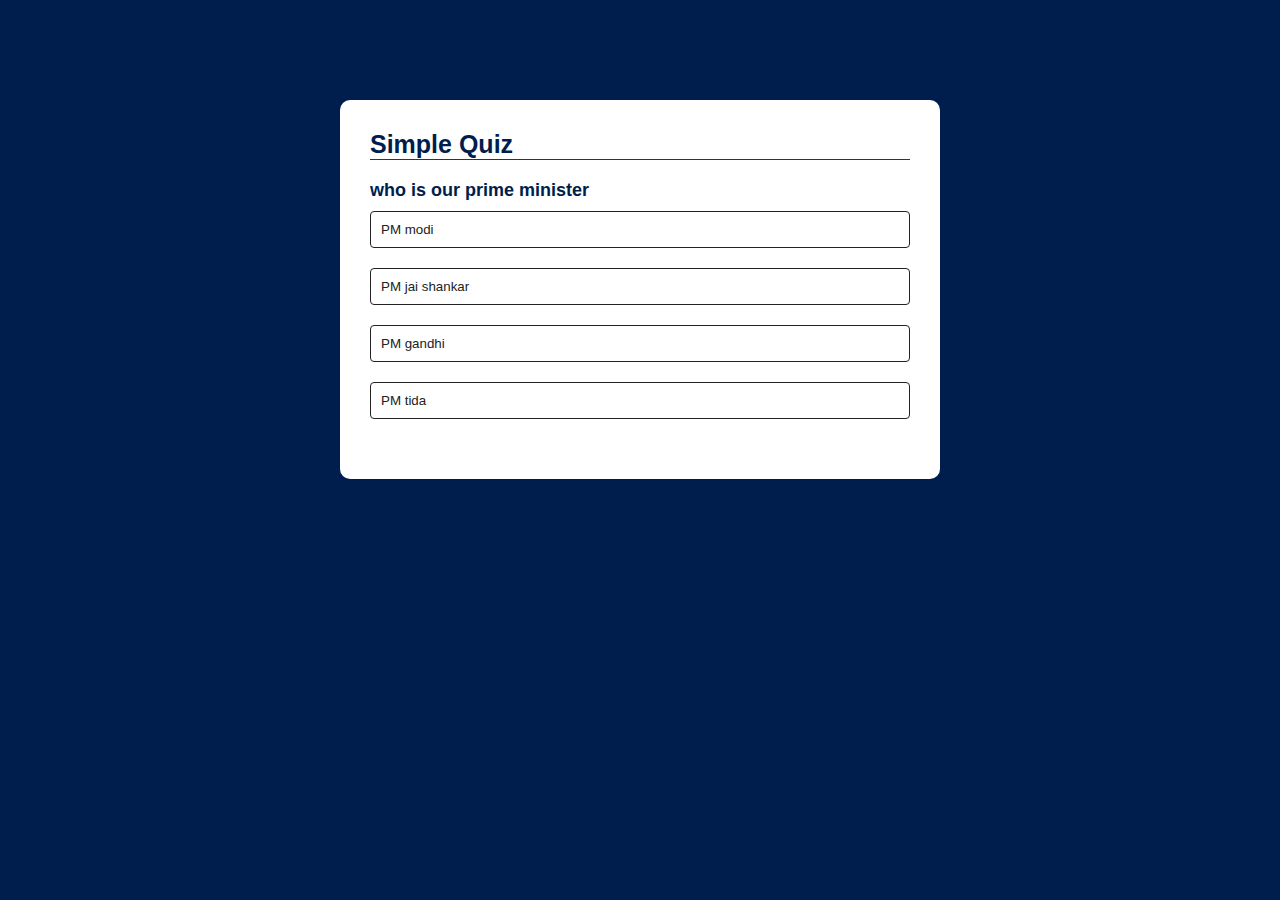
<file: quiz app/index.html>
<!DOCTYPE html>
<html lang="en">

<head>
    <meta charset="UTF-8">
    <meta name="viewport" content="width=device-width, initial-scale=1.0">
    <title>Quiz app</title>
    <link rel="stylesheet" href="style.css">
</head>

<body>
    <div class="app">
        <h1>Simple Quiz</h1>
        <div class="quiz">
            <h2 id="question">who is our prime minister</h2>
            <div id="answer-buttons"> 
                <button class="btn">PM modi</button>
                <button class="btn">PM jai shankar</button>
                <button class="btn">PM gandhi</button>
                <button class="btn">PM tida</button>
            </div>
            <button id="next-btn" onclick=nextQuestion()>Next</button>
        </div>
    </div>
    <!-- <script src="index.js"></script> -->
    <script src="sir.js"></script>   
</body>

</html>
</file>
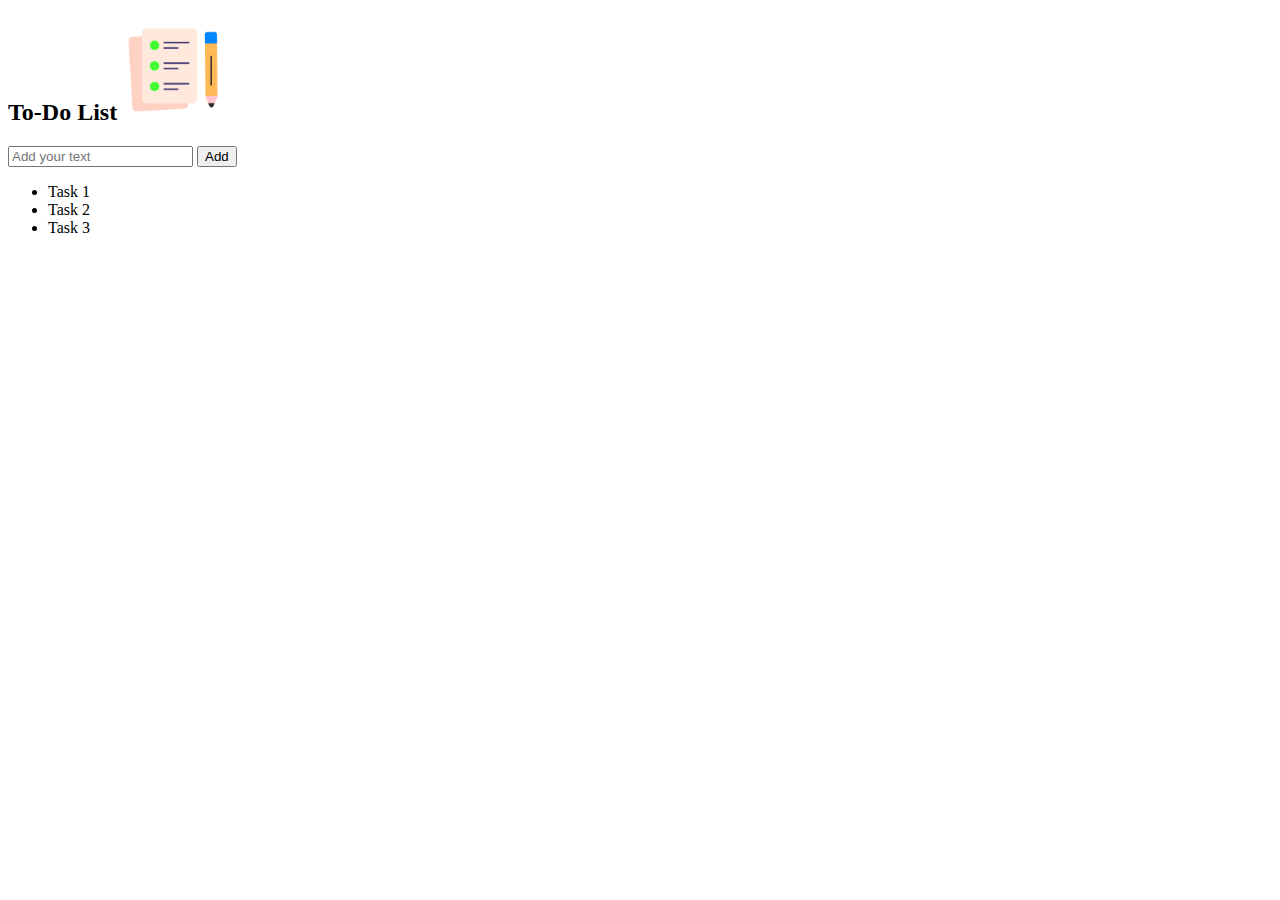
<file: TO-DO-LIST/index.html>
<!DOCTYPE html>
<html lang="en">

<head>
    <meta charset="UTF-8">
    <meta name="viewport" content="width=device-width, initial-scale=1.0">
    <title>TO-DO-LISTt</title>
    <style src="style.css"></style>
</head>

<body>
    <div class="container">
        <div class="todo-app">
            <h2>To-Do List <img src="images/icon.png"></h2>
            <div class="row">
                <input type="text" id="input-box" placeholder="Add your text">
                <button onclick=listAdded()>Add </button>
            </div>
            <ul id="list-container">
                <li class="checked">Task 1</li>
                <li>Task 2</li>
                <li>Task 3</li>
            </ul>
        </div>
    </div>
    <script src="index.js"></script>
</body>

</html>
</file>
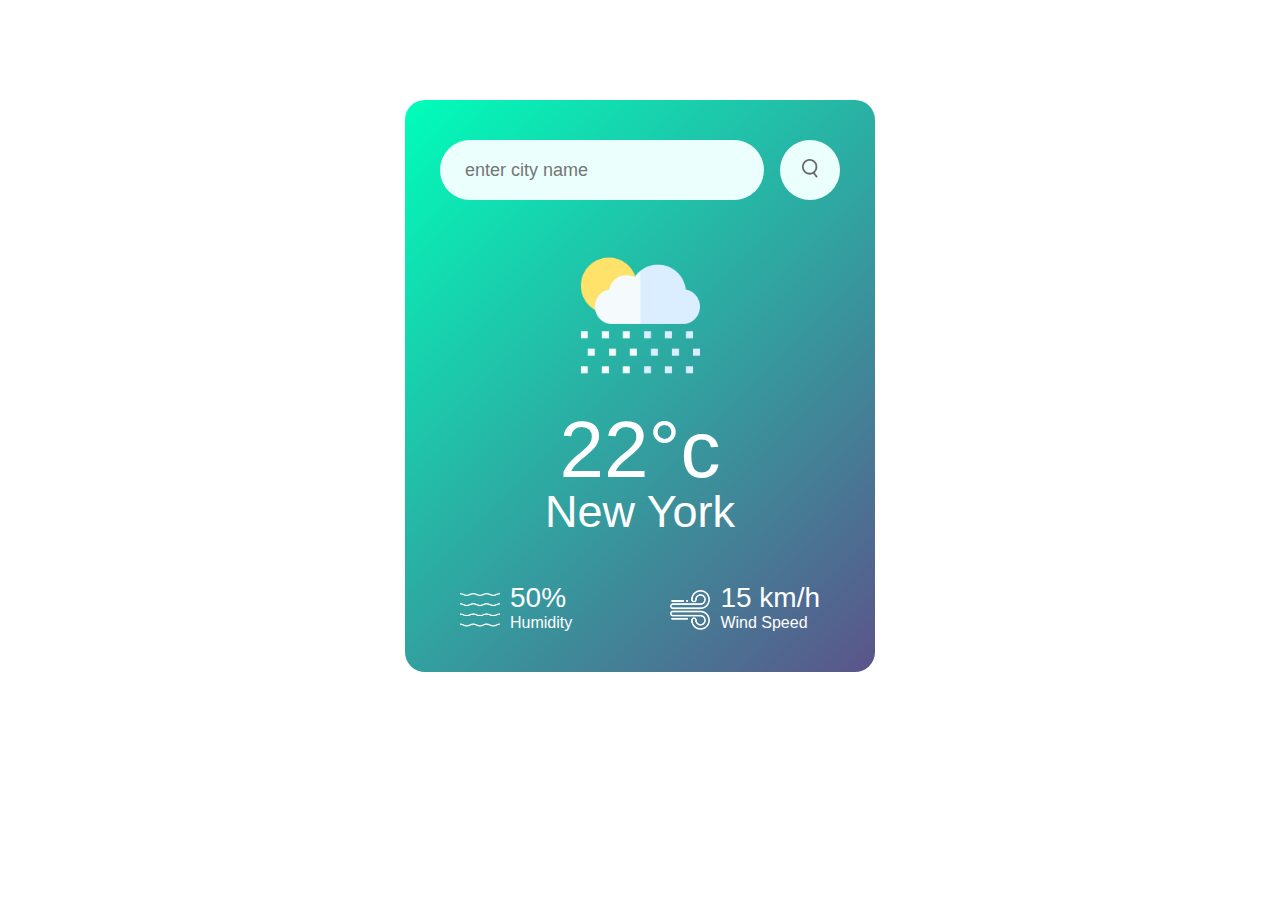
<file: weatherApp/index.html>
<!DOCTYPE html>
<html lang="en">

<head>
    <meta charset="UTF-8">
    <meta name="viewport" content="width=device-width, initial-scale=1.0">
    <title>Weather App</title>
    <link rel="stylesheet" href="style.css">
</head>

<body>
    <div class="card">
        <div class="search">
            <input type="text" placeholder="enter city name" spellcheck="false">
            <button><img src="images/search.png"> </button>
        </div>
        <div class="weather">
            <img src="images/rain.png" class="weather-icon">
            <h1 class="temp">22°c</h1>
            <h2 class="city">New York</h2>
            <div class="details">
                <div class="col">
                    <img src="images/humidity.png">
                    <div>
                        <p class="humidity">50%</p>
                        <p>Humidity</p>
                    </div>
                </div>
                <div class="col">
                    <img src="images/wind.png">
                    <div>
                        <p class="wind">15 km/h</p>
                        <p>Wind Speed</p>
                    </div>
                </div>
            </div>
        </div>
    </div>
    <script src="index.js"></script>
</body>

</html>
</file>
<file: quiz app/style.css>
* {
    margin: 0;
    padding: 0;
    font-family: 'Poppins', sans-serif;
    box-sizing: border-box;
}

body {
    background: #001e4d;
}

.app {
    background: #fff;
    /* width: 90%; */
    max-width: 600px;
    margin: 100px auto 0;
    border-radius: 10px;
    padding: 30px;
}

.app h1 {
    font-size: 25px;
    color: #001e4d;
    font-weight: 600;
    border-bottom: 1px solid #333;
    padding-bottom: 3px 0px;
}

.quiz {
    padding: 20px 0;
}

.quiz h2 {
    font-size: 18px;
    color: #001e4d;
    font-weight: 600;
}

.btn {
    background: #fff;
    color: #222;
    font-weight: 500;
    width: 100%;
    border: 1px solid #222;
    padding: 10px;
    margin: 10px 0;
    text-align: left;
    border-radius: 4px;
    cursor: pointer;
    transition: all 0.3s;
}

.btn:hover {
    background: #222;

    color: #fff;
}

#next-btn {
    background: #001e4d;
    color: #fff;
    font-weight: 500;
    width: 150px;
    border: 0;
    padding : 10px;
    margin : 20px auto 0;
    border-radius : 4px;
    cursor : pointer;
    display: none;
}
</file>
<file: weatherApp/style.css>
* {
    margin: 0;
    padding: 0;
    font-family: 'Poppins', sans-serif;
    box-sizing: border-box;
}

.card {
    width: 90%;
    max-width: 470px;
    background:linear-gradient(135deg, #00feba, #5b548a);
    color: #fff;
    margin: 100px auto 0;
    border-radius: 20px;
    padding: 40px 35px;
    text-align: center;
}

.search {
    width: 100%;
    display: flex;
    align-items: center;
    justify-content: space-between;
}

.search input {
    border: 0;
    outline: 0;
    background: #ebfffc;
    color: #555;
    padding: 10px 25px;
    height: 60px;
    border-radius: 30px;
    flex: 1;
    margin-right: 16px;
    font-size: 18px;
}

.search button {
    border: 0;
    outline: 0;
    background: #ebfffc;
    border-radius: 50%;
    width: 60px;
    height: 60px;
    cursor: pointer;
}

.search button img {
    width: 16px;
}

.weather-icon {
    width: 170px;
    margin-top: 30px;
}

.weather h1 {
    font-size: 80px;
    font-weight: 500;
}

.weather h2 {
    font-size: 45px;
    font-weight: 200;
    margin-top: -10px;
}

.details {
    display: flex;
    align-items: center;
    justify-content: space-between;
    padding: 0 20px;
    margin-top: 50px;
}

.col {
    display: flex;
    align-items: center;
    text-align: left;
}

.col img{
width: 40px;
margin-right: 10px;
}
.humidity, .wind{
font-size: 28px;
margin-top: -6px;
}
</file>
